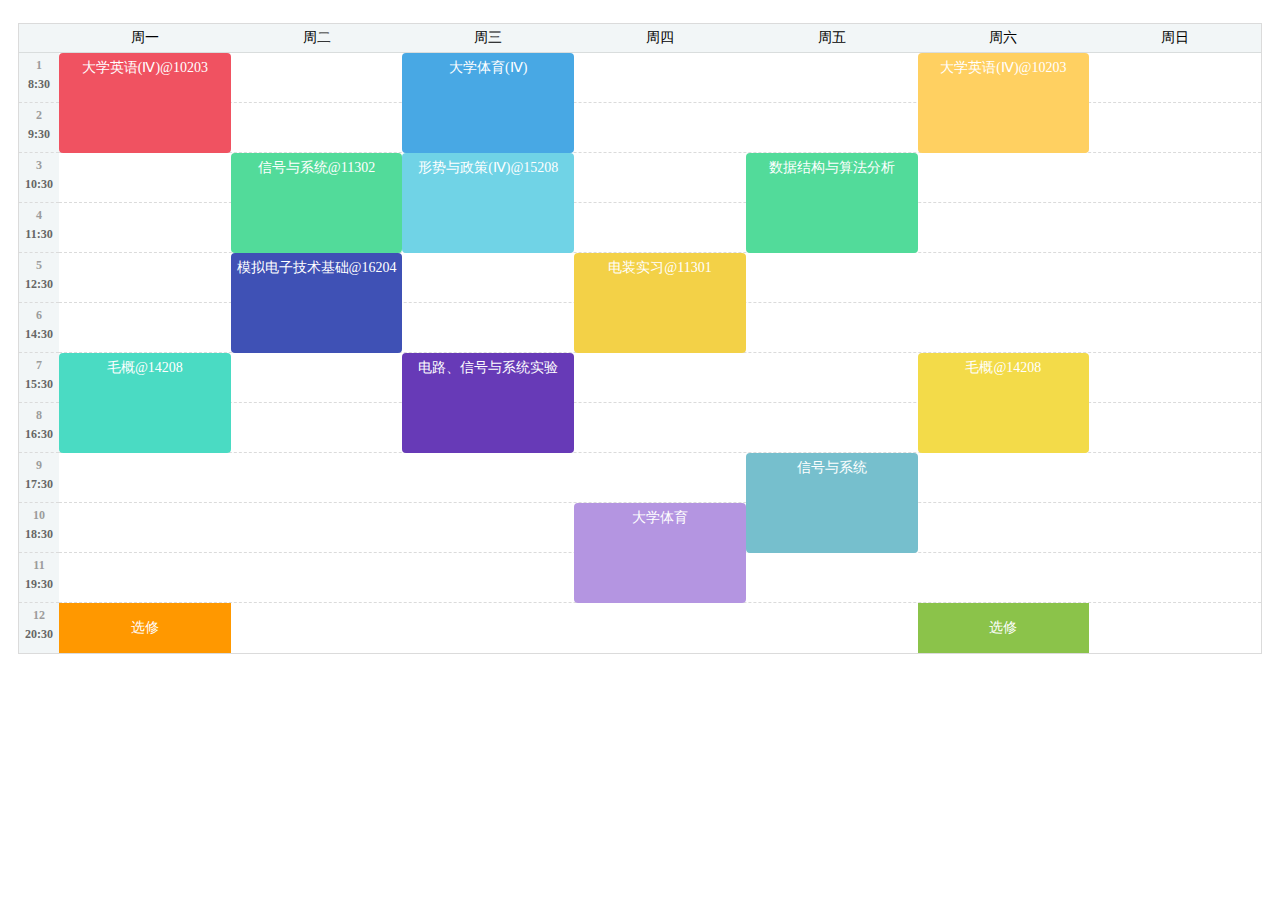
<file: src/main/resources/static/index.html>
﻿<!doctype html>
<html lang="en">
<head>
<meta charset="utf-8">
<meta name="viewport" content="width=device-width,initial-scale=1,user-scalable=0">
<title>课表</title>

<script src="js/Timetables.min.js"></script>

<style>
	#coursesTable {
		padding: 15px 10px;
	}

	.Courses-head {
		background-color: #edffff;
	}

	.Courses-head > div {
		text-align: center;
		font-size: 14px;
		line-height: 28px;
	}

	.left-hand-TextDom, .Courses-head {
		background-color: #f2f6f7;
	}

	.Courses-leftHand {
		background-color: #f2f6f7;
		font-size: 12px;
	}

	.Courses-leftHand .left-hand-index {
		color: #9c9c9c;
		margin-bottom: 4px !important;
	}

	.Courses-leftHand .left-hand-name {
		color: #666;
	}

	.Courses-leftHand p {
		text-align: center;
		font-weight: 900;
	}

	.Courses-head > div {
		border-left: none !important;
	}

	.Courses-leftHand > div {
		padding-top: 5px;
		border-bottom: 1px dashed rgb(219, 219, 219);
	}

	.Courses-leftHand > div:last-child {
		border-bottom: none !important;
	}

	.left-hand-TextDom, .Courses-head {
		border-bottom: 1px solid rgba(0, 0, 0, 0.1) !important;
	}

	.Courses-content > ul {
		border-bottom: 1px dashed rgb(219, 219, 219);
		box-sizing: border-box;
	}

	.Courses-content > ul:last-child {
		border-bottom: none !important;
	}

	.highlight-week {
		color: #02a9f5 !important;
	}

	.Courses-content li {
		text-align: center;
		color: #666666;
		font-size: 14px;
		line-height: 50px;
	}

	.Courses-content li span {
		padding: 6px 2px;
		box-sizing: border-box;
		line-height: 18px;
		border-radius: 4px;
		white-space: normal;
		word-break: break-all;
		cursor: pointer;
	}

	.grid-active {
		z-index: 9999;
	}

	.grid-active span {
		box-shadow: 0px 2px 4px rgba(0, 0, 0, 0.2);
	}
</style>
</head>
<body>
<div id="coursesTable"></div>

<script>
var courseList = [
['大学英语(Ⅳ)@10203', '大学英语(Ⅳ)@10203', '', '', '', '', '毛概@14208', '毛概@14208', '', '', '', '选修'],
['', '', '信号与系统@11302', '信号与系统@11302', '模拟电子技术基础@16204', '模拟电子技术基础@16204', '', '', '', '', '', ''],
['大学体育(Ⅳ)', '大学体育(Ⅳ)', '形势与政策(Ⅳ)@15208', '形势与政策(Ⅳ)@15208', '', '', '电路、信号与系统实验', '电路、信号与系统实验', '', '', '', ''],
['', '', '', '', '电装实习@11301', '电装实习@11301', '', '', '', '大学体育', '大学体育', ''],
['', '', '数据结构与算法分析', '数据结构与算法分析', '', '', '', '', '信号与系统', '信号与系统', '', ''],
['大学英语(Ⅳ)@10203', '大学英语(Ⅳ)@10203', '', '', '', '', '毛概@14208', '毛概@14208', '', '', '', '选修']
];
var week = window.innerWidth > 360 ? ['周一', '周二', '周三', '周四', '周五','周六','周日'] :
['一', '二', '三', '四', '五','六','七'];
var day = new Date().getDay();
var courseType = [
[{index: '1', name: '8:30'}, 1],
[{index: '2', name: '9:30'}, 1],
[{index: '3', name: '10:30'}, 1],
[{index: '4', name: '11:30'}, 1],
[{index: '5', name: '12:30'}, 1],
[{index: '6', name: '14:30'}, 1],
[{index: '7', name: '15:30'}, 1],
[{index: '8', name: '16:30'}, 1],
[{index: '9', name: '17:30'}, 1],
[{index: '10', name: '18:30'}, 1],
[{index: '11', name: '19:30'}, 1],
[{index: '12', name: '20:30'}, 1]
];
// 实例化(初始化课表)
var Timetable = new Timetables({
el: '#coursesTable',
timetables: courseList,
week: week,
timetableType: courseType,
highlightWeek: day,
styles: {
  Gheight: 50
}
});
</script>
</div>
</body>
</html>
</file>
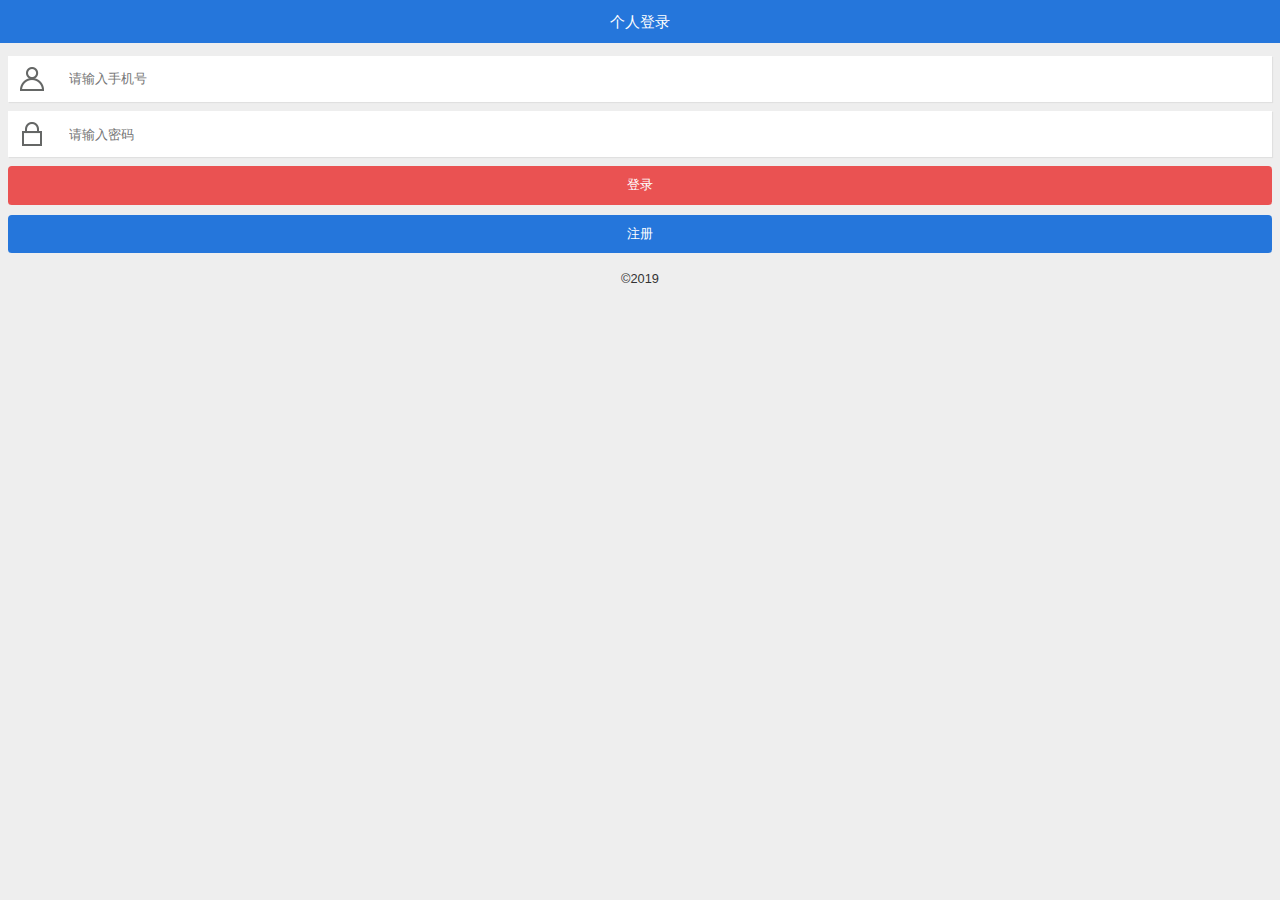
<file: src/main/resources/static/login.html>
<!doctype html>
<html>
<head>
<title>家校联系平台</title>
<meta charset="utf-8" />
<meta name="viewport" content="width=device-width,initial-scale=1.0,maximum-scale=1.0,user-scalable=no" />
<meta name="apple-mobile-web-app-capable" content="yes" />
<link rel="stylesheet" type="text/css" href="css/global.css" />
    <script src="js/login.js" type="text/javascript"></script>
    <script type="text/javascript" src="js/jquery-3.3.1.min.js"></script>
</head>

<body>

<div>

<link href="css/login.css" rel="stylesheet" type="text/css" />
    <form method="post" action="" id="form1">

    <header id="title">

	  <div class="login_back">

      </div>

    个人登录

</header>

    <section id="login">

        <div>

            <span>

                <img src="images/icon_user.png" width="24" height="24" alt="用户名图标"></span>

            <input type="text" id="ID" name="ID" placeholder="请输入手机号"></div>

        <div>

            <span>

                <img src="images/icon_password.png" width="24" height="24" alt="密码图标">

            </span>

            <input id="PASSWORD" name="PASSWORD" type="password" placeholder="请输入密码"></div>


        <a id="asubmit" class="btnLogin" onclick="login()" >登录</a>

        <a href="register.html" class="btnRegister">注册</a>

    </section>

    </form>




    </div>

    <footer>

        <p>

            &copy;2019 </p>

    </footer>
    
</body>
</html>
</file>
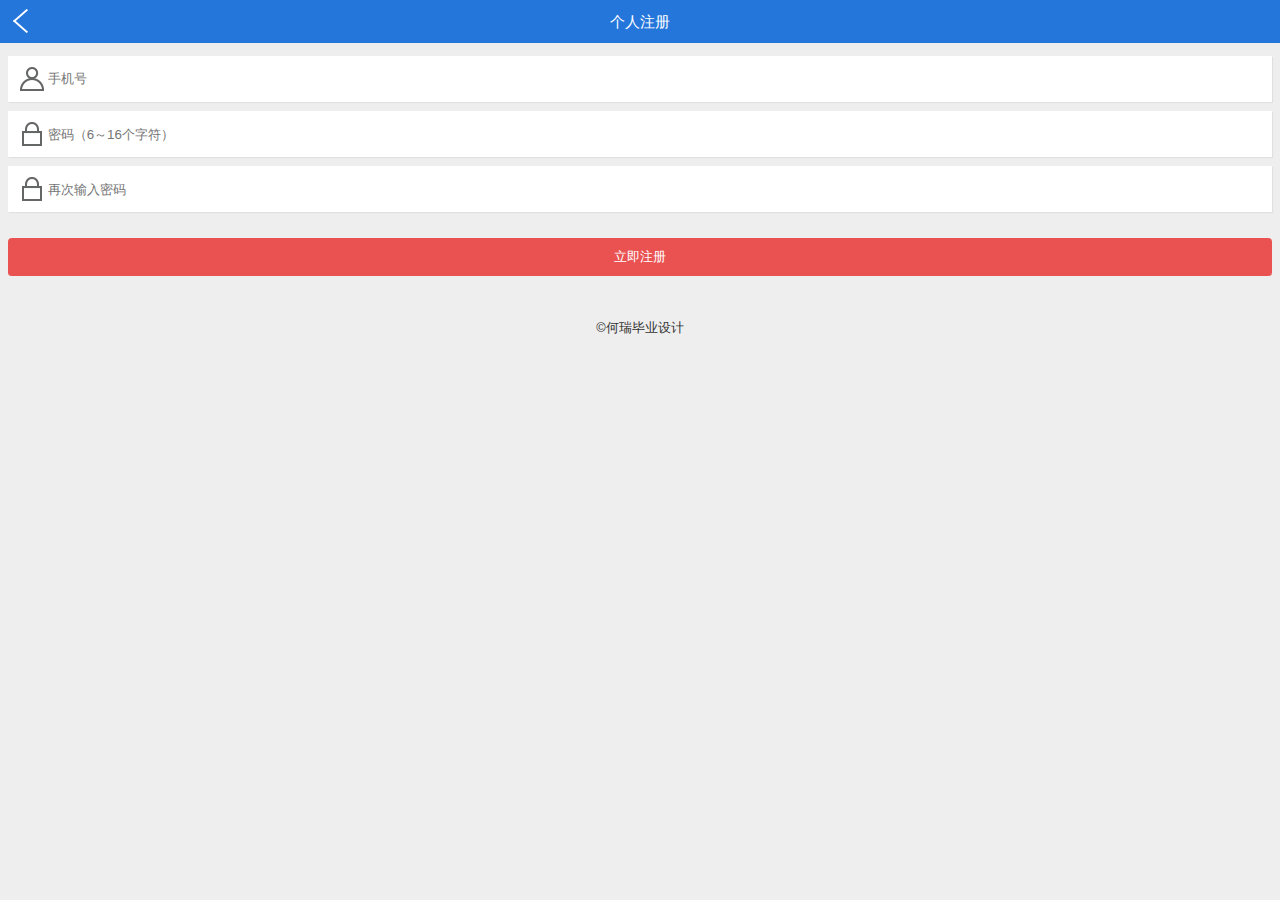
<file: src/main/resources/static/register.html>
<!doctype html>
<html>
<head>
<title>家校联系平台</title>
<meta charset="utf-8" />
<meta name="viewport" content="width=device-width,initial-scale=1.0,maximum-scale=1.0,user-scalable=no" />
<meta name="apple-mobile-web-app-capable" content="yes" />

<link rel="stylesheet" type="text/css" href="css/global.css" />

</head>

<body>

    <div>

    <form id="formRegister" action="">

    <link href="css/register.css" rel="stylesheet" type="text/css" />

    <header id="title">

      <div class="back"  onclick="location.href='login.html'">

      </div>

    个人注册 

      </header>

    <section id="register">

        <div>

            <span>

                <img src="images/icon_user.png" width="24" height="24" alt="用户图标"></span><input

                    id="txt_UserNmae" name="txt_UserName" type="text" placeholder="手机号"></div>

        <div>

            <span>

                <img src="images/icon_password.png" width="24" height="24" alt="密码图标"></span><input

                    id="txt_Pwd" name="txt_Pwd" type="password" placeholder="密码（6～16个字符）"></div>

        <div>

            <span>

                <img src="images/icon_password.png" width="24" height="24" alt="密码图标"></span><input

                    id="txt_PwdTwo" name="txt_PwdTwo" type="password" placeholder="再次输入密码"></div>

        <input type="hidden" id="hid_Action" name="hid_Action" value="add" />

        <a id="asubmit" class="btn">立即注册</a>

    </section>

    </form>



    </div>

    <footer>

        <p>

            &copy;何瑞毕业设计</p>

    </footer>

</body>
</html>
</file>
<file: src/main/resources/static/css/global.css>
/* 全局样式 */

html, body, div, span,applet, object, iframe, h1, h2, h3, h4, h5, h6, p, blockquote, pre, a, abbr, acronym, address, big, cite, code, del, dfn, em, img, ins, kbd, q, s, samp, small,strike, strong, sub, sup, tt, var, dd, dl, dt, li, ol, ul, fieldset, form, label, legend, table, caption, tbody, tfoot, thead, tr, th, td{ margin:0; padding:0; border:0; }

body{ color:#333; font-size:0.8em; font-family:'Microsoft YaHei',Arial, Helvetica, sans-serif; background:#eee; }

ul,ol{ list-style-type:none; }

select,input,img{ vertical-align:middle; outline:none; }

a{ text-decoration:none; color:#333; }



/* 通用样式 */

setcion{ height:100%; overflow:hidden; background:#fff; }

#title{ font-size:1.2em; color:#fff; height:2.8em; line-height:2.8em; text-align:center; background:#2576db; position:relative; }

#title .login_back{  width:24px; height:24px; text-align:center; position:absolute; top:0.6em; left:0.6em;  cursor:pointer; }

#title .back{  width:24px; height:24px; text-align:center; position:absolute; top:0.6em; left:0.6em; background:url(../images/icon_return.png) no-repeat; cursor:pointer; }

#title .btnRight{ width:24px; height:24px; position:absolute; top:0.6em; right:0.6em; cursor:pointer;  background:url(../images/icon_sidebar.png) no-repeat; }

#title .jobCount{ position:absolute; top:0; left:2.4em; }

#title .btnPrev{ width:24px; height:24px; background:url(../images/icon_prev.png) no-repeat; position:absolute; top:0.6em; right:3em; }

#title .btnNext{ width:24px; height:24px; background:url(../images/icon_next.png) no-repeat; position:absolute; top:0.6em; right:0.6em; }

.more{ color:#fff; width:96%; height:2.6em; line-height:2.6em; margin:1em auto; background:#2576db; text-align:center; cursor:pointer; border-radius:0.3em; }


/* 版权信息 */

footer{ width:100%; overflow:hidden; padding-bottom:0.6em; }

footer div{ height:1.5em; line-height:1.5em; padding:0.6em; background:#dcdcdc; margin-bottom:0.6em; }

footer div a{ color:#2576db; display:block; float:left; padding:0 0.4em; }

footer div span.userName{ float:left; color:#2576db; margin-right:0.5em; }

footer div span.userName a{ color:#59af38; font-weight:bold; }

footer p{ text-align:center; line-height:2em; }

footer p a{ margin:0 0.5em;}

#toTop{ color:#333; float:right; cursor:pointer; }
</file>
<file: src/main/resources/static/css/login.css>
#login{ height:100%; overflow:hidden; padding:1em 0.6em; }
#login div{ font-size:1.2em; height:3em; background:#fff; margin-bottom:0.6em; box-shadow:1px 1px 1px #e0e0e0; }
#login div span{ width:4em; height:3em; line-height:3em; text-align:center; float:left; position:relative; }
#login div span img{ position:absolute; top:0.7em; left:0.8em; }
#login div input{ font:1em normal 'Microsoft YaHei', Arial, Helvetica, sans-serif; width:80%; height:100%; border:0; padding:0; }
#login p{ font-size:1.2em; height:2em; line-height:2em; margin-bottom:0.8em; }
#login a.btnLogin{ font:1em bold 'Microsoft YaHei', Arial, Helvetica, sans-serif; width:100%; height:3em; line-height:3em; border-radius:0.3em; text-align:center; color:#fff; background:#ea5252; border:0; margin-bottom:0.8em; display:block; }
#login a.btnRegister{ font:1em bold 'Microsoft YaHei', Arial, Helvetica, sans-serif; width:100%; height:3em; line-height:3em; border-radius:0.3em; text-align:center; color:#fff; background:#2576db; display:block; }
#login .errorTip{ color:#ea5252; line-height:3em; background:#fff6f6; border:1px solid #ea5252; padding:0 0.6em; display:none; }
</file>
<file: src/main/resources/static/css/register.css>
/* 通用 */
.btn{ font:1em bold 'Microsoft YaHei',Arial, Helvetica, sans-serif; width:100%; height:3em; line-height:3em; border-radius:0.3em; cursor:pointer; color:#fff; text-align:center; background:#ea5252; display:block; margin:2em 0; }
.btnGray{ font:1em bold 'Microsoft YaHei',Arial, Helvetica, sans-serif; width:100%; height:3em; line-height:3em; border-radius:0.3em; cursor:pointer; color:#333; text-align:center; background:#ccc; display:block; margin:1em 0; }
.errorTip{ color:#ea5252; line-height:3em; background:#fff6f6; border:1px solid #ea5252; padding:0 0.6em; }

/* 注册 */
#register{ height:100%; overflow:hidden; padding:1em 0.6em; }
#register div{ font-size:1.2em; height:3em; background:#fff; margin-bottom:0.6em; box-shadow:1px 1px 1px #e0e0e0; }
#register div span{ width:4em; line-height:2.8em; text-align:center; float:left; position:relative; }
#register div span img{ position:absolute; top:0.7em; left:0.8em; }
#register div input{ font:1em normal 'Microsoft YaHei',Arial, Helvetica, sans-serif; width:80%; height:100%; border:0; padding:0; margin-left:3em; }

/* 基本信息、求职意向、教育经历 */
.registerStep{ height:100%; overflow:hidden; padding:1em 0.6em; }
.registerStep div{ font-size:1.2em; height:2.4em; line-height:2.4em; margin-bottom:0.5em; }
.registerStep div span{ width:5.5em; text-align:right; display:inline-block; }
.registerStep div input,.registerStep div select{ font:1em normal 'Microsoft YaHei',Arial, Helvetica, sans-serif; height:100%;  border:1px solid #ccc; margin:0; padding:0 0.5em; }
.registerStep div label,#hopeStep div label{ margin-right:0.8em; }
.registerStep div.txtArea{ height:100%; overflow:hidden; margin-bottom:0.5em; }
.registerStep div.txtArea textarea{ font:1em normal 'Microsoft YaHei',Arial, Helvetica, sans-serif; width:13em; height:5em; resize:none; border:1px solid #ccc; outline:none; padding:0.6em; }
.registerStep div.hopeItem span{ width:7.5em; text-align:right; display:block; float:left; }
.registerStep div.hopeItem span.hopeText{ width:62%; background:#fff; height:2.4em; line-height:2.4em; text-align:left; }
.registerStep div.hopeItem span.hopeText a{ display:block; padding:0 0.6em; background:url(../images/icon_arrow_right.png) no-repeat; background-position:right 0.5em; overflow:hidden; white-space:nowrap; word-break:keep-all; text-overflow:ellipsis; }
.registerStep div.hopeItem span.hopeText a em{ font-style:normal; }

.eduList{ height:100%; overflow:hidden; padding:1em 0.6em; border-bottom:1px solid #ccc; }
.eduList div{  font-size:1.2em; height:1.8em; line-height:1.8em; margin-bottom:0.5em; }
.eduList div span{ width:5em; text-align:right; display:inline-block; color:#999; }
.eduList div em{ font-style:normal; color:#333; margin-left:0.6em; }

/* 注册成功 */
.registerStep .successTip{ color:#399834; height:3em; line-height:3em; text-align:center; background:#f6fff4; border:1px solid #76ca72; margin:1.2em 0; }
.registerStep .successTip span{ margin:0 1em; }
</file>
